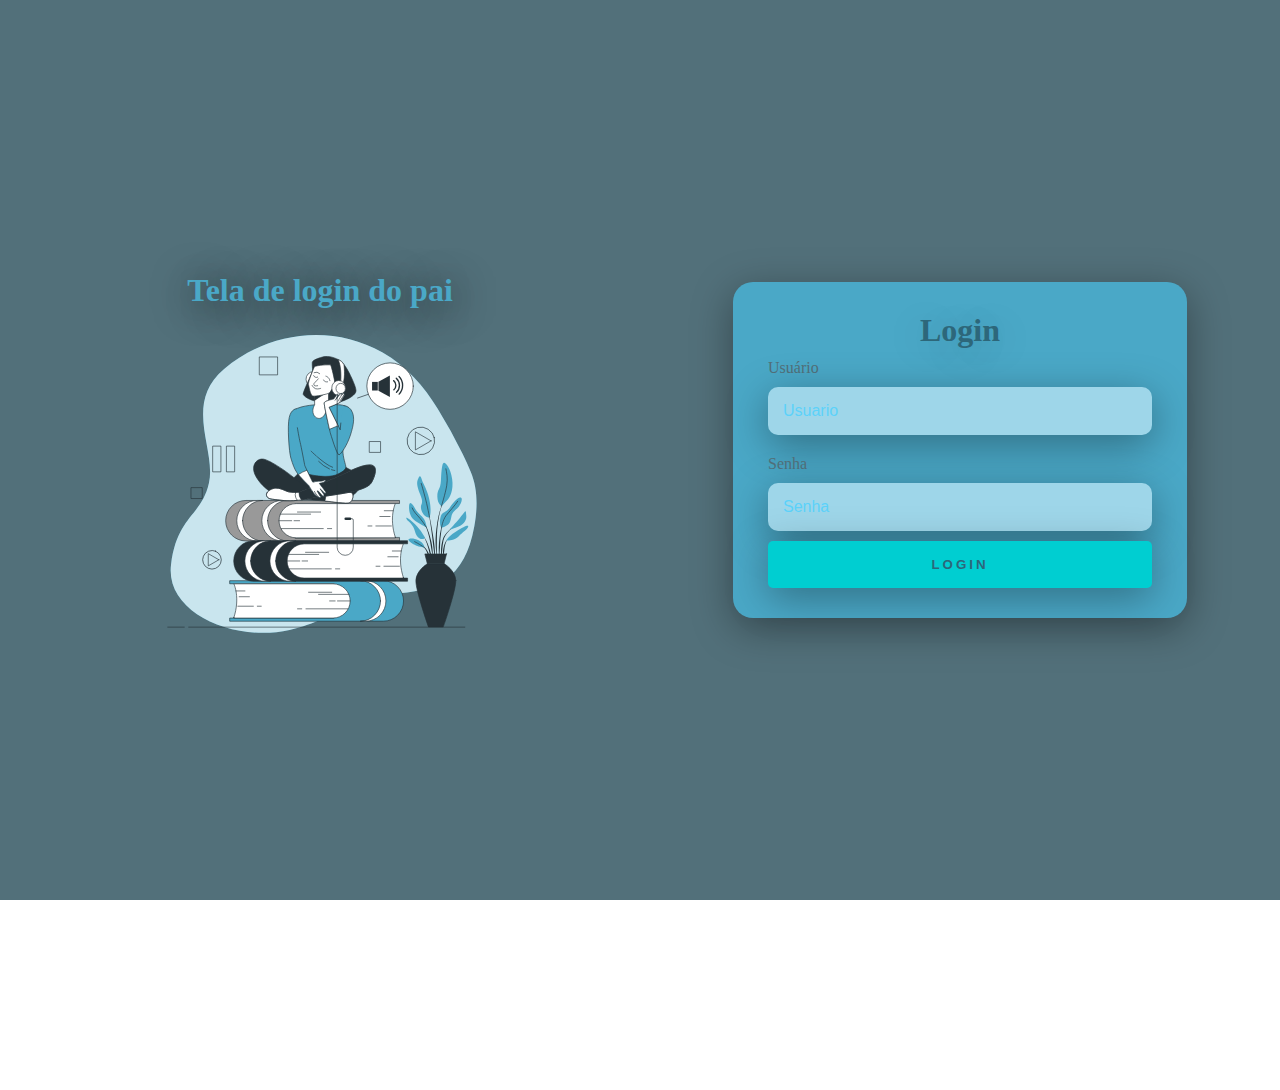
<file: exercicios/027 teste/index.html>
<!DOCTYPE html>
<html lang="pt-br">
<head>
    <meta charset="UTF-8">
    <meta http-equiv="X-UA-Compatible" content="IE=edge">
    <meta name="viewport" content="width=device-width, initial-scale=1.0">
    <title>Document</title>
    <link rel="stylesheet" href="style.css">
</head>
<body>
    <main class="mainlogin">
        <div class="logesq">
            <h1>Tela de login do pai</h1>
            <img src="audiobook-animate.svg" alt="imagem" class="img">
        </div>   
        <div class="logdir">
            <div class="logcard">
                <h1>Login</h1>
                <div class="textfield">
                    <label for="usuario">Usuário</label>
                    <input type="text" name="usuario" placeholder="Usuario">
                </div>
                <div class="textfield">
                    <label for="usuario">Senha</label>
                    <input type="password" name="Senha" placeholder="Senha">
                </div>
                <button class="btn-login">Login</button>
            </div>
        </div>
    </main>
</body>
</html>
</file>
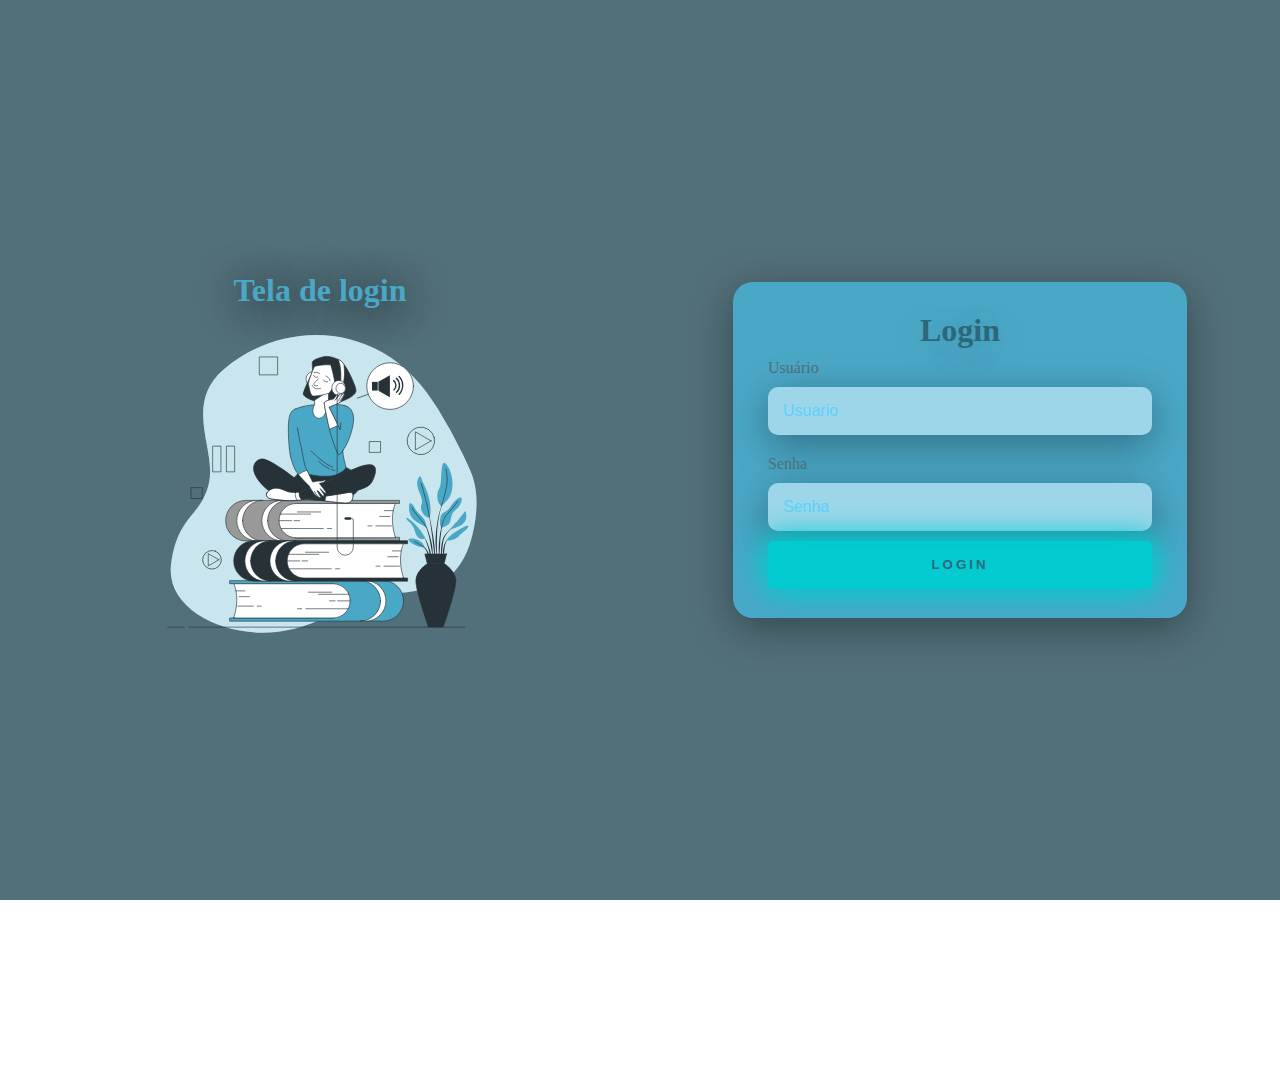
<file: exercicios/027/index.html>
<!DOCTYPE html>
<html lang="pt-br">
<head>
    <meta charset="UTF-8">
    <meta http-equiv="X-UA-Compatible" content="IE=edge">
    <meta name="viewport" content="width=device-width, initial-scale=1.0">
    <title>Document</title>
    <link rel="stylesheet" href="style.css">
</head>
<body>
    <main class="mainlogin">
        <div class="logesq">
            <h1 id="tit">Tela de login</h1>
            <img src="audiobook-animate.svg" alt="imagem" class="img">
        </div>   
        <div class="logdir">
            <div class="logcard">
                <h1>Login</h1>
                <div class="textfield">
                    <label for="usuario">Usuário</label>
                    <input type="text" name="usuario" placeholder="Usuario">
                </div>
                <div class="textfield">
                    <label for="usuario">Senha</label>
                    <input type="password" name="Senha" placeholder="Senha">
                </div>
                <button class="btn-login">Login</button>
            </div>
        </div>
    </main>
    </script>
</body>
</html>
</file>
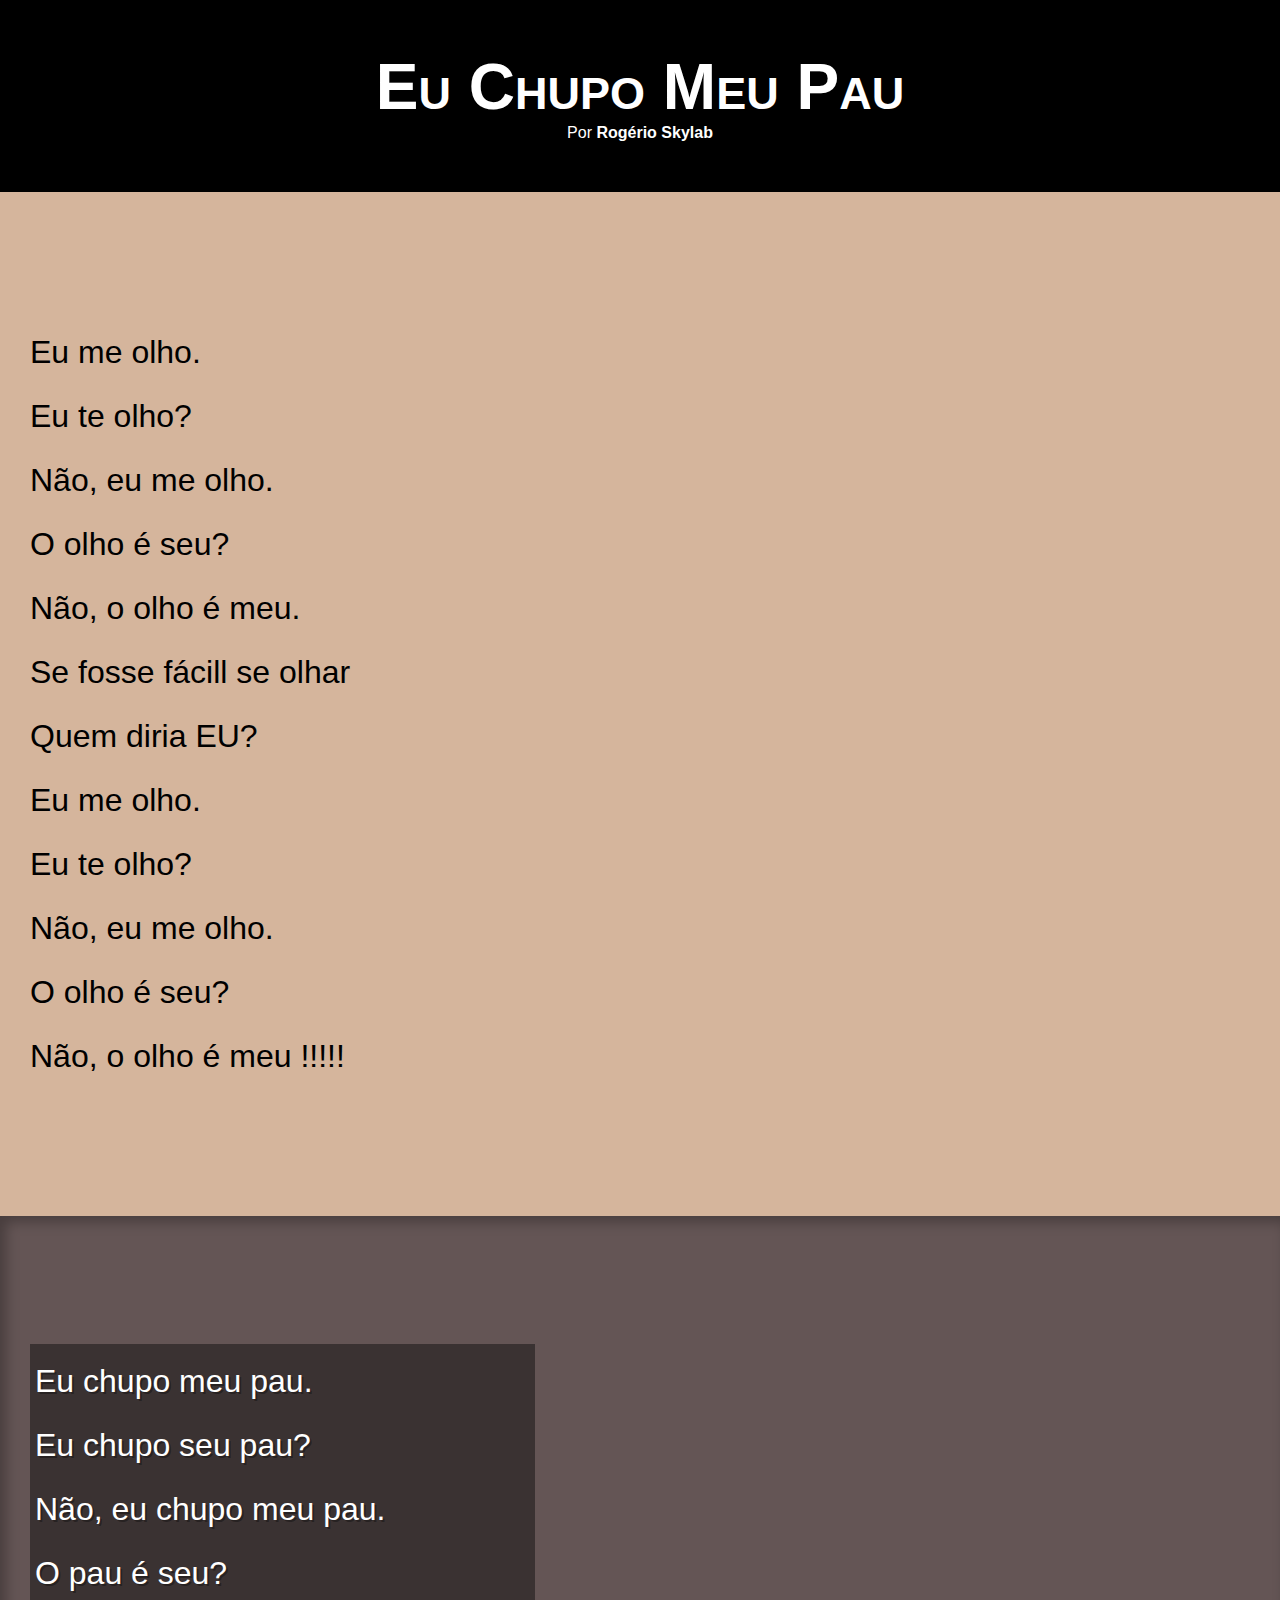
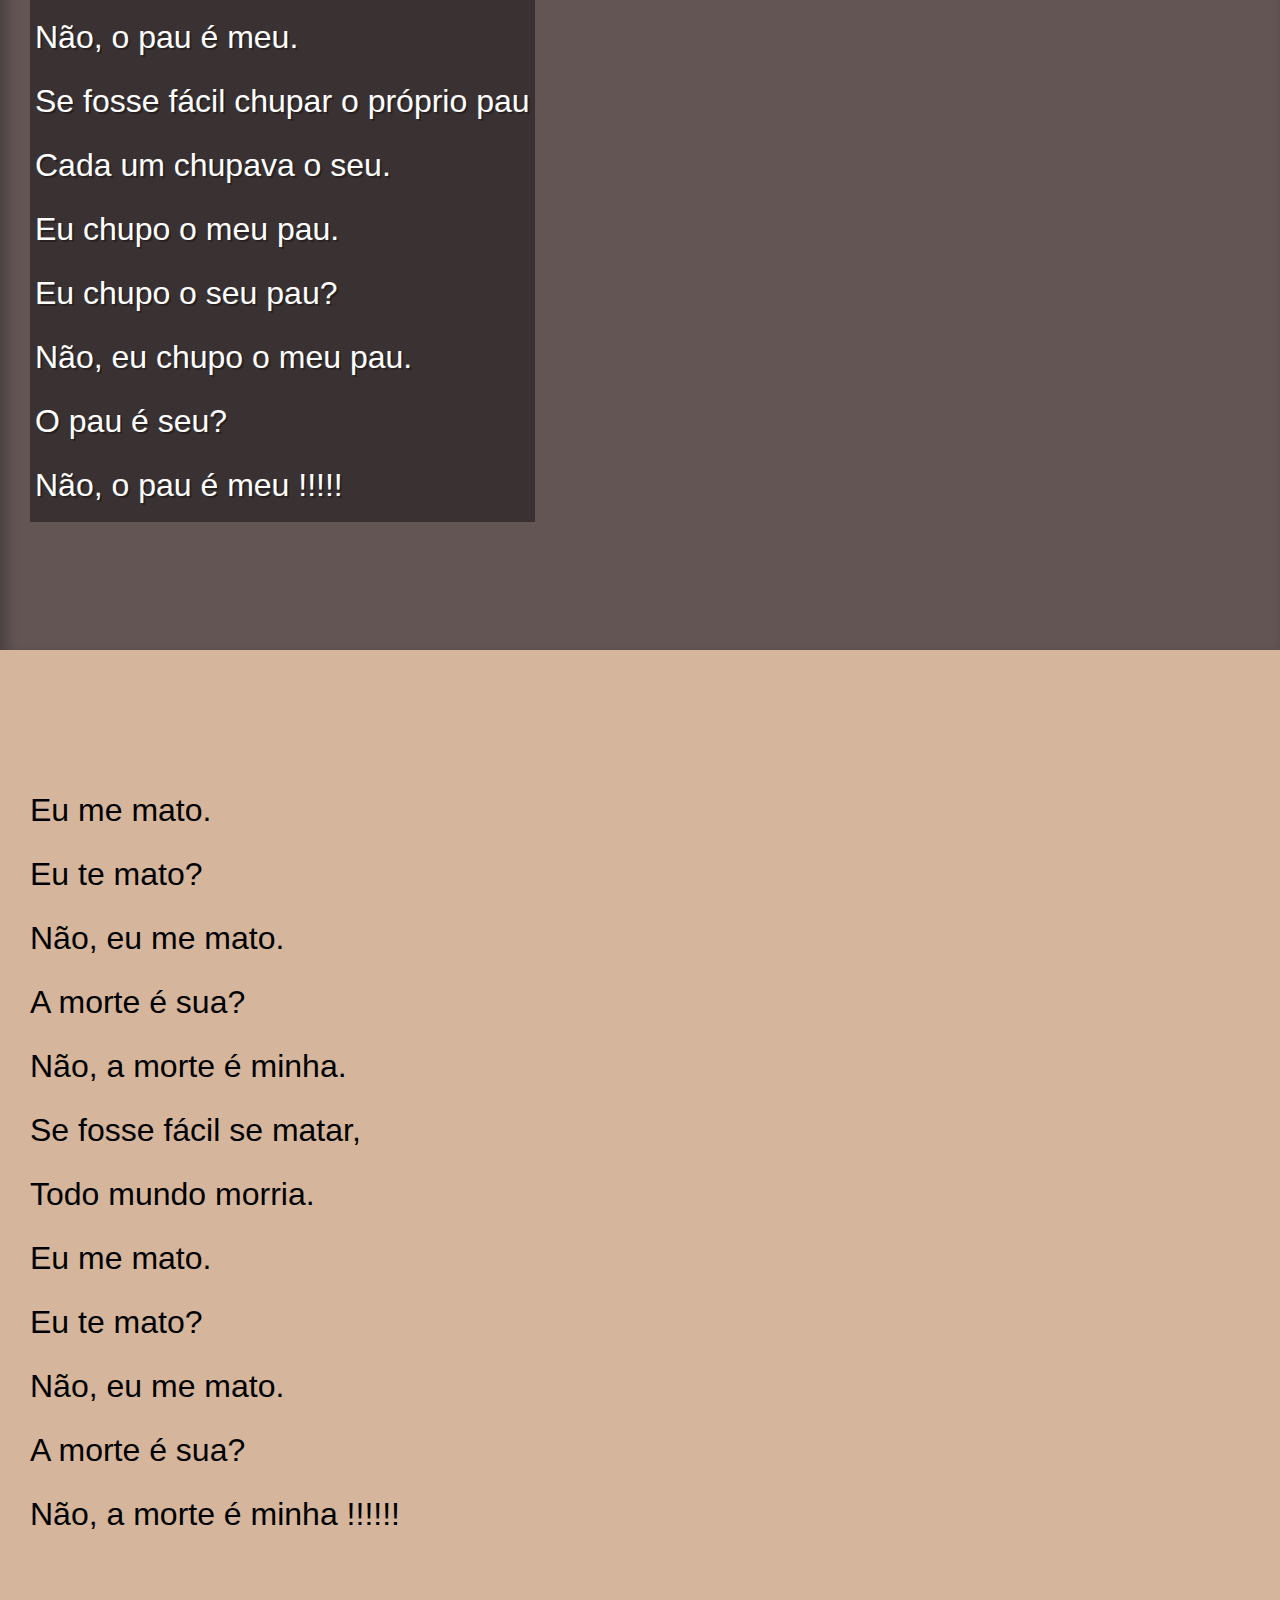
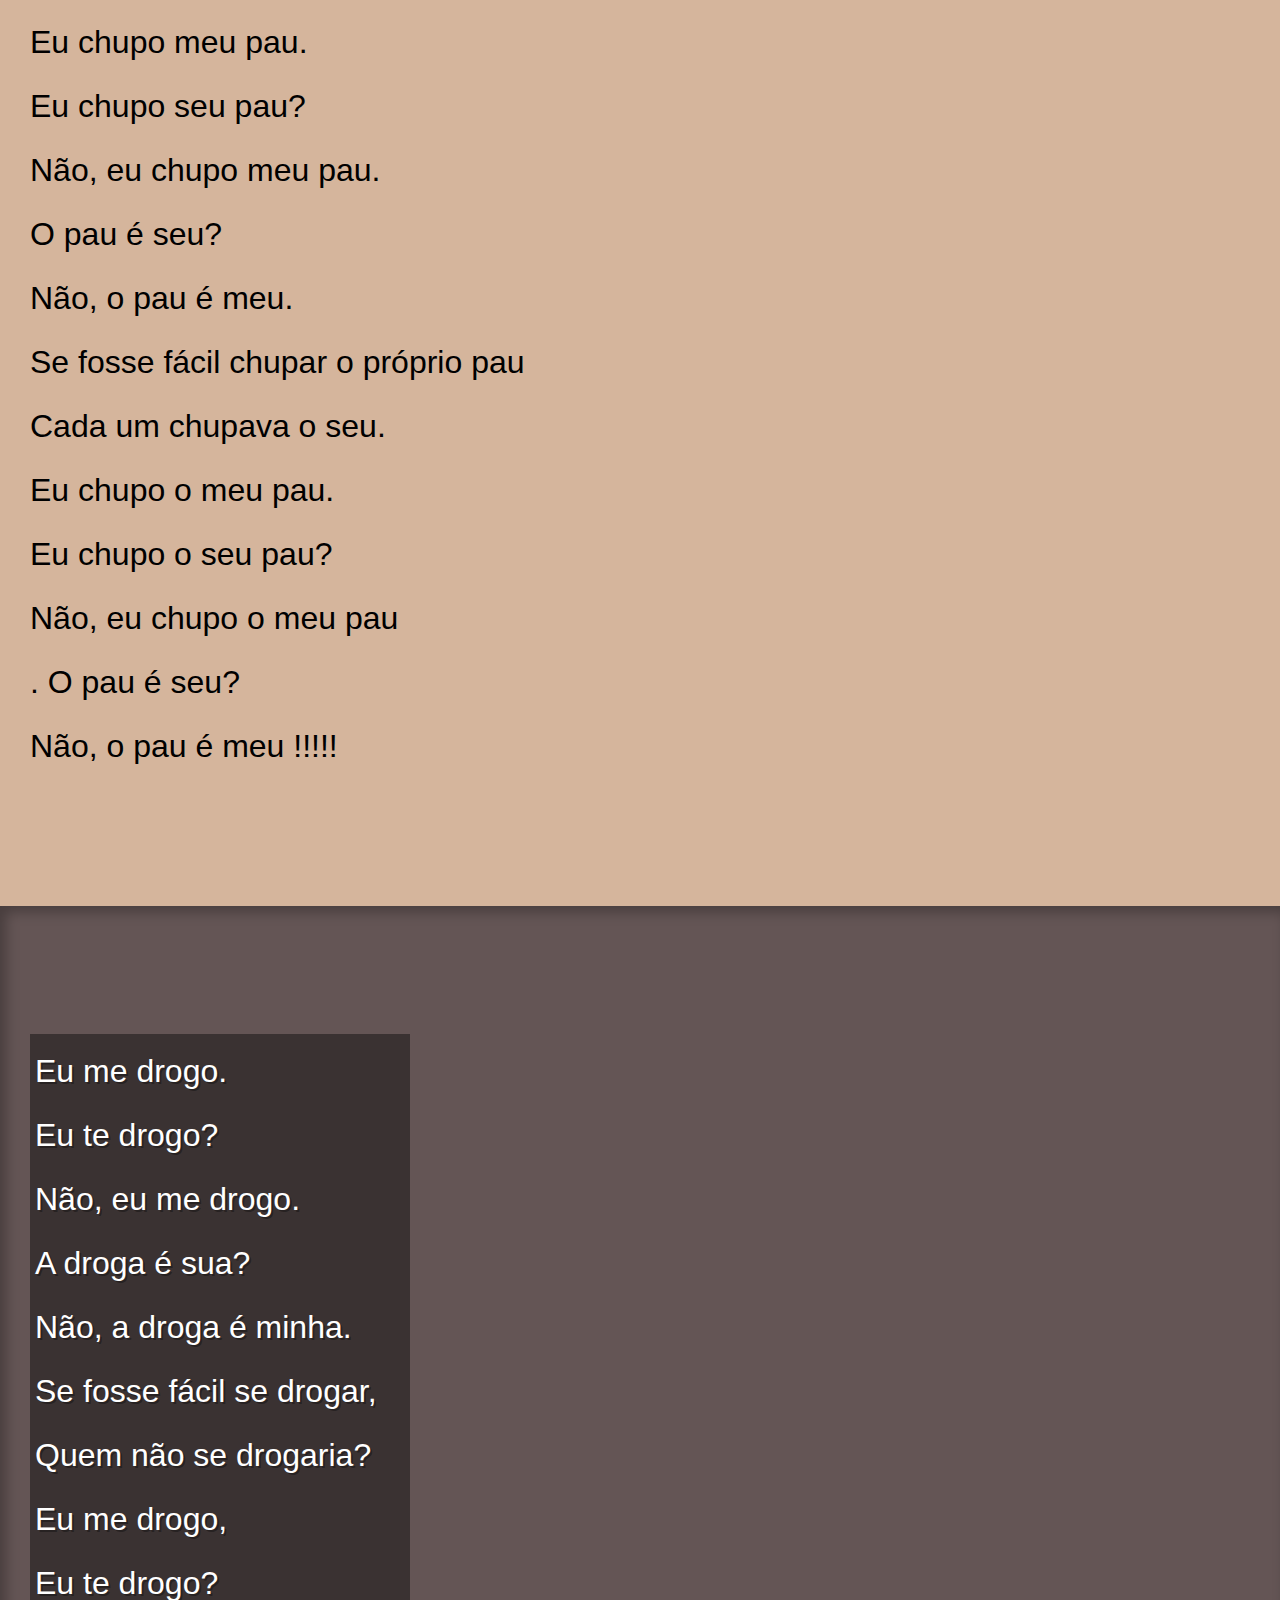
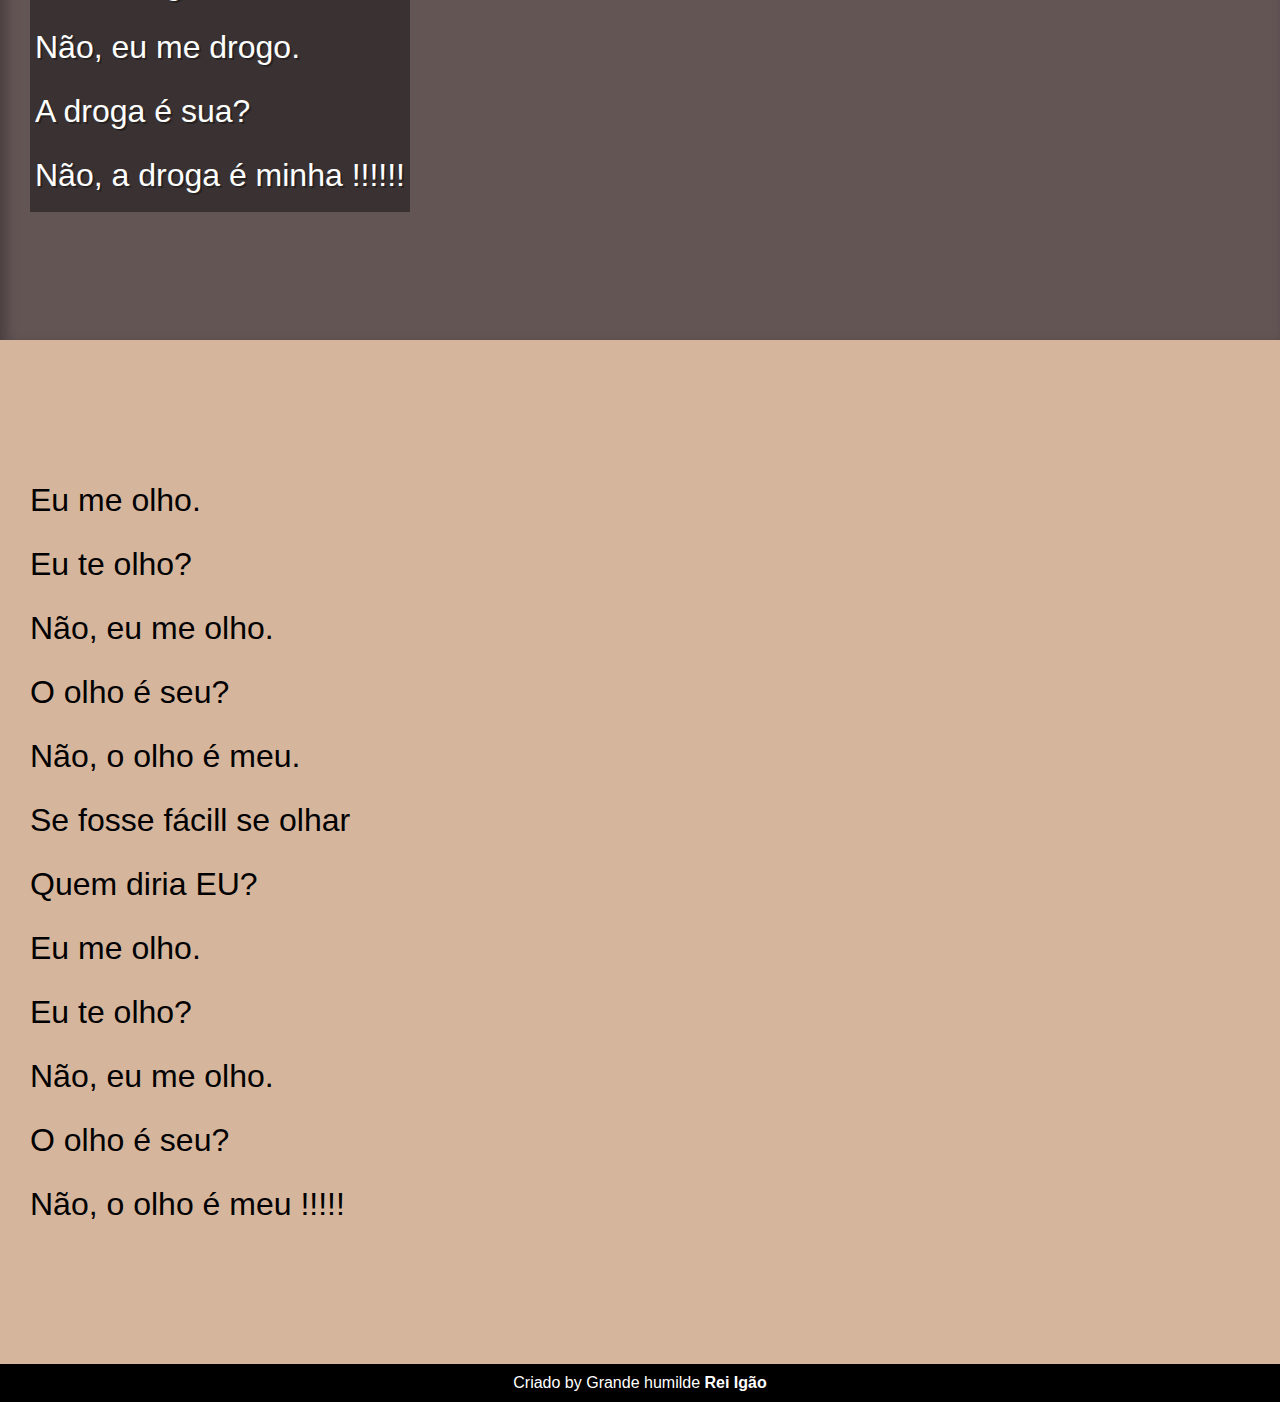
<file: exercicios/028/index.html>
<!DOCTYPE html>
<html lang="pt-br">
<head>
    <meta charset="UTF-8">
    <meta http-equiv="X-UA-Compatible" content="IE=edge">
    <meta name="viewport" content="width=device-width, initial-scale=1.0">
    <title>sla kkkkkkkkk</title>
    <link rel="stylesheet" href="style.css">
</head>
<body>
    <header>
        <div class="perfil">
        </div>
        <h1>
            Eu Chupo Meu Pau
        </h1>
        <p>
            Por <a href="https://pt.wikipedia.org/wiki/Rog%C3%A9rio_Skylab" target="_blank">Rogério Skylab</a>
        </p>
    </header>

    <section class="normal">
        <p>
            Eu me olho.<br>
            Eu te olho?<br>
            Não, eu me olho.<br>
            O olho é seu?<br>
            Não, o olho é meu.<br>
            Se fosse fácill se olhar<br>
            Quem diria EU?<br>
            Eu me olho.<br>
            Eu te olho?<br>
            Não, eu me olho.<br>
            O olho é seu?<br>
            Não, o olho é meu !!!!!<br>
        </p>
    </section>

    <section class="imagem" id="img01">
        <p>
            Eu chupo meu pau.<br>
            Eu chupo seu pau?<br>
            Não, eu chupo meu pau.<br>
            O pau é seu?<br>
            Não, o pau é meu.<br>
            Se fosse fácil chupar o próprio pau<br>
            Cada um chupava o seu.<br>
            Eu chupo o meu pau.<br>
            Eu chupo o seu pau?<br>
            Não, eu chupo o meu pau.<br>
            O pau é seu?<br>
            Não, o pau é meu !!!!!
        </p>
    </section>

    <section class="normal">
        <p>
            Eu me mato.<br>
            Eu te mato?<br>
            Não, eu me mato.<br>
            A morte é sua?<br>
            Não, a morte é minha.<br>
            Se fosse fácil se matar,<br>
            Todo mundo morria.<br>
            Eu me mato.<br>
            Eu te mato?<br>
            Não, eu me mato.<br>
            A morte é sua?<br>
            Não, a morte é minha !!!!!!<br>
        </p>
        <br>
        <p>
            Eu chupo meu pau.<br>
            Eu chupo seu pau?<br>
            Não, eu chupo meu pau.<br>
            O pau é seu?<br>
            Não, o pau é meu.<br>
            Se fosse fácil chupar o próprio pau<br>
            Cada um chupava o seu.<br>
            Eu chupo o meu pau.<br>
            Eu chupo o seu pau?<br>
            Não, eu chupo o meu pau<br>.
            O pau é seu?<br>
            Não, o pau é meu !!!!!<br>
        </p>
    </section>

    <section class="imagem" id="img02">
        <p>
            Eu me drogo.<br>
            Eu te drogo?<br>
            Não, eu me drogo.<br>
            A droga é sua?<br>
            Não, a droga é minha.<br>
            Se fosse fácil se drogar,<br>
            Quem não se drogaria?<br>
            Eu me drogo,<br>
            Eu te drogo?<br>
            Não, eu me drogo.<br>
            A droga é sua?<br>
            Não, a droga é minha !!!!!!<br>
        </p>
    </section>

    <section class="normal">
        <p>
            Eu me olho.<br>
            Eu te olho?<br>
            Não, eu me olho.<br>
            O olho é seu?<br>
            Não, o olho é meu.<br>
            Se fosse fácill se olhar<br>
            Quem diria EU?<br>
            Eu me olho.<br>
            Eu te olho?<br>
            Não, eu me olho.<br>
            O olho é seu?<br>
            Não, o olho é meu !!!!!<br>
        </p>
    </section>

    <footer>
        <p>
            Criado by Grande humilde <a href="https://github.com/igore91" target="_blank">Rei Igão</a>
        </p>
    </footer>
</body>
</html>
</file>
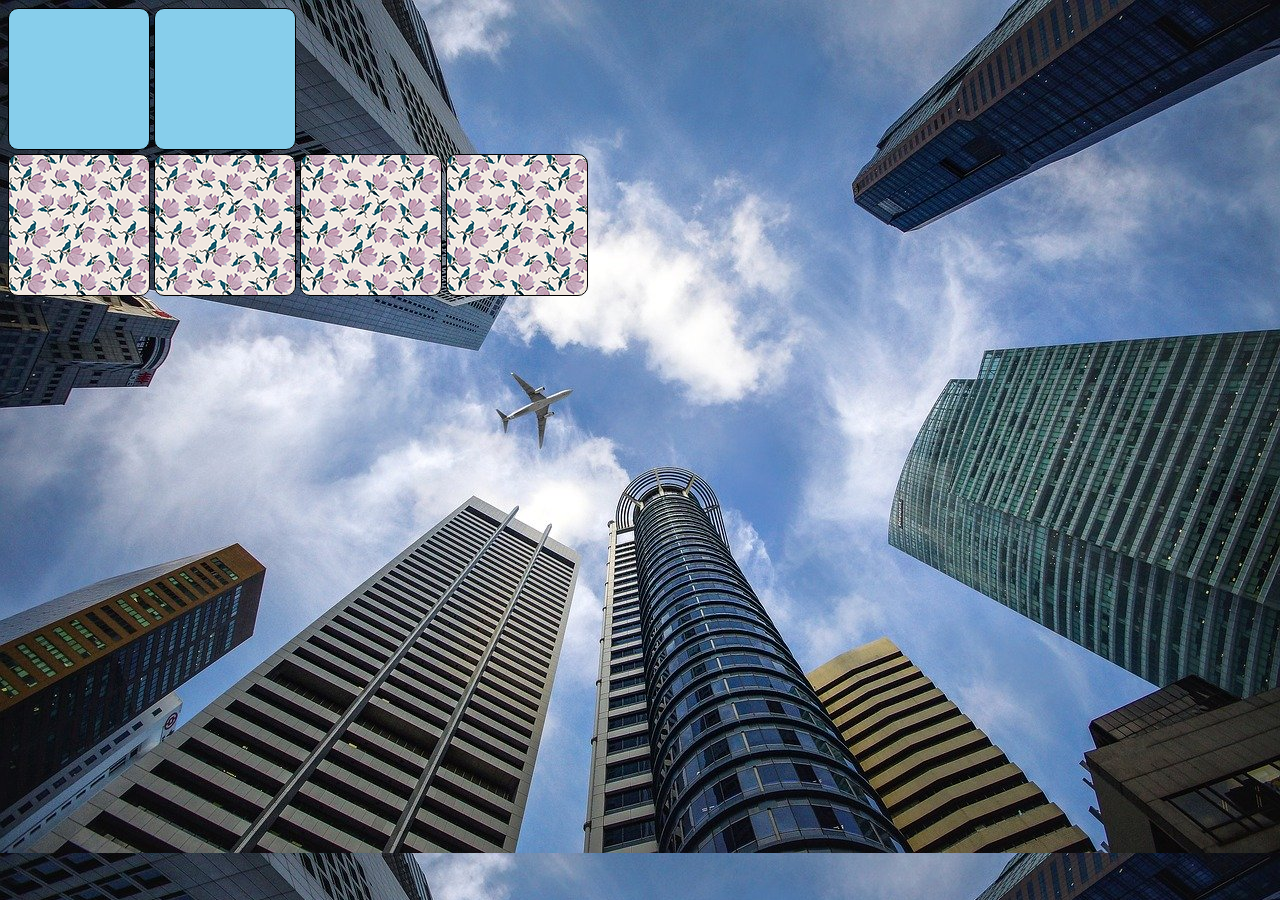
<file: exercicios/022/fundo001.html>
<!DOCTYPE html>
<html lang="pt-br">
<head>
    <meta charset="UTF-8">
    <meta http-equiv="X-UA-Compatible" content="IE=edge">
    <meta name="viewport" content="width=device-width, initial-scale=1.0">
    <title>Teste de imagem de fundo</title>
    <link rel="stylesheet" href="style.css">
</head>
<body>
    <div class="quadrado" id="q1">

    </div>
    <div class="quadrado" id="q1">

    </div>
    <br>
    <div class="quadrado" id="q3">

    </div>
    <div class="quadrado" id="q3">

    </div>
    <div class="quadrado" id="q3">

    </div>
    <div class="quadrado" id="q3">

    </div>
</body>
</html>
</file>
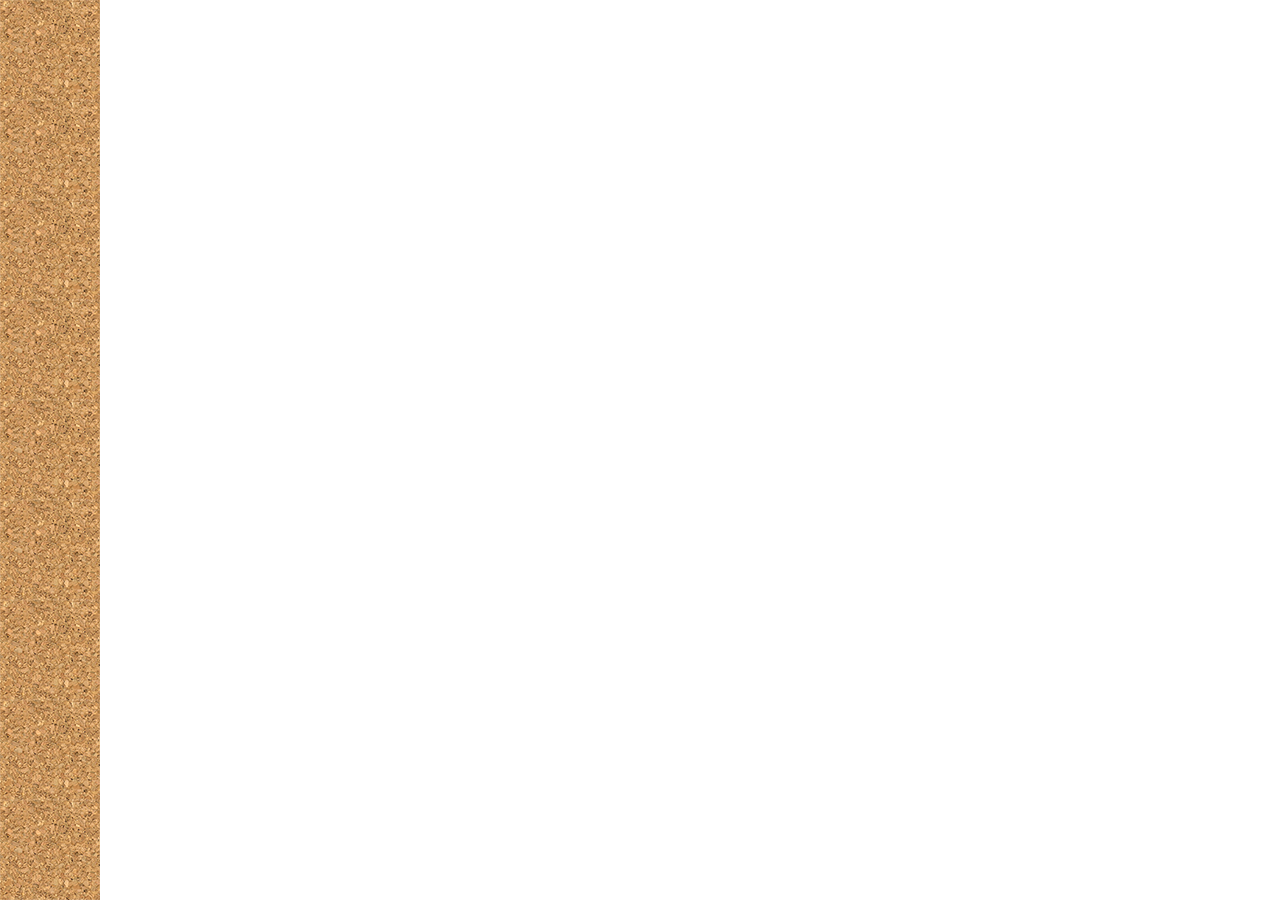
<file: exercicios/022/fundo002.html>
<!DOCTYPE html>
<html lang="pt-br">
<head>
    <meta charset="UTF-8">
    <meta http-equiv="X-UA-Compatible" content="IE=edge">
    <meta name="viewport" content="width=device-width, initial-scale=1.0">
    <title>Fundo 002</title>
    <link rel="stylesheet" href="style2.css">
</head>
<body>
    
</body>
</html>
</file>
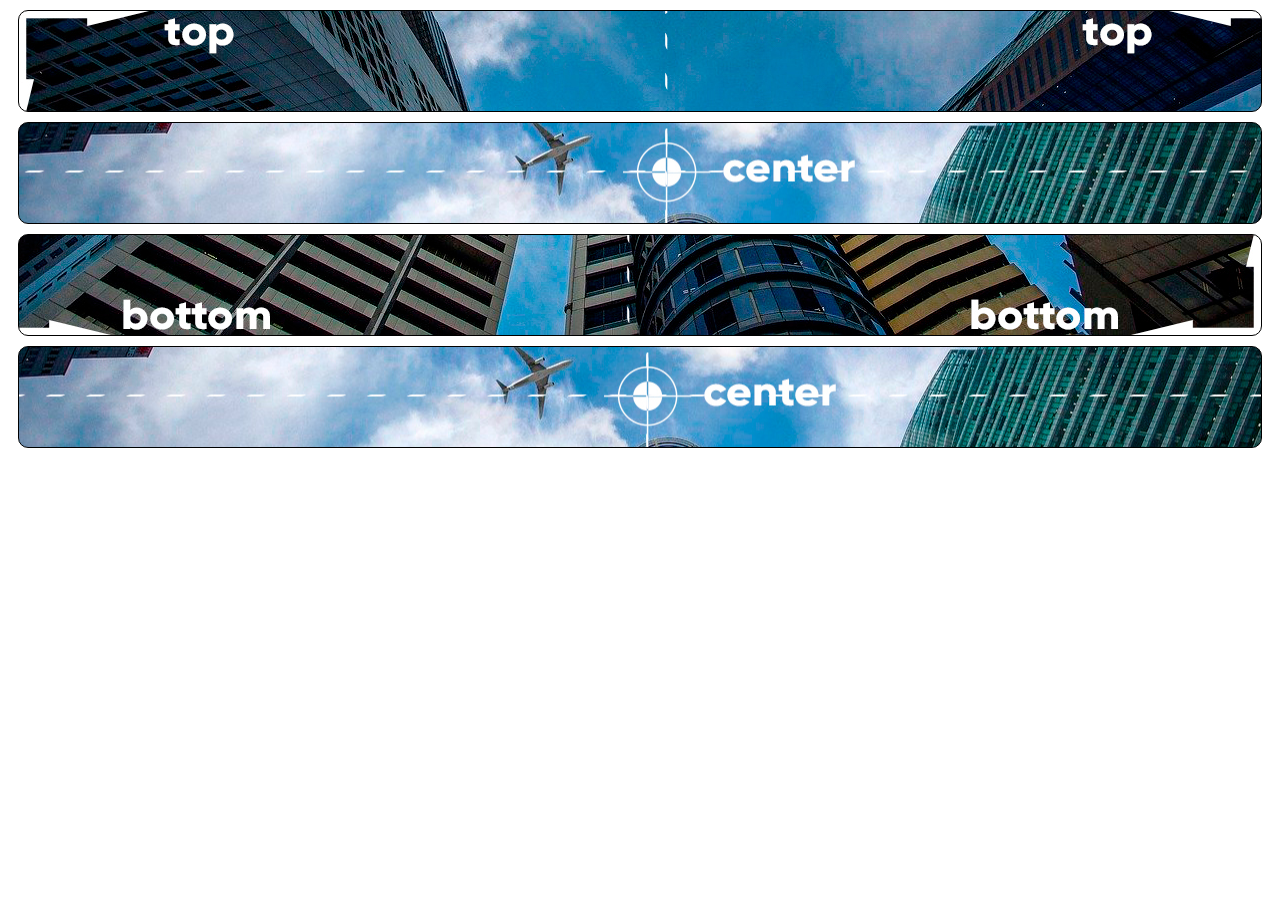
<file: exercicios/022/fundo003.html>
<!DOCTYPE html>
<html lang="pt-br">
<head>
    <meta charset="UTF-8">
    <meta http-equiv="X-UA-Compatible" content="IE=edge">
    <meta name="viewport" content="width=device-width, initial-scale=1.0">
    <title>Posição dos fundos</title>
    <style>
        div.bloco {
            background-image: url(imgs/wallpaper003.jpg);
            height: 100px;
            border: 1px solid black;
            margin: 10px;
            border-radius: 10px;
        }

        div#q1 {
            background-position: left top;
        }

        div#q2 {
            background-position: left center;
        }

        div#q3 {
            background-position: right bottom;
        }

        div#q4 {
            background-position: center center;
        }

    </style>
</head>
<body>
    <div class="bloco" id="q1">

    </div>
    
    <div class="bloco" id="q2">

    </div>
    
    <div class="bloco" id="q3">

    </div>

    <div class="bloco" id="q4">

    </div>
</body>
</html>
</file>
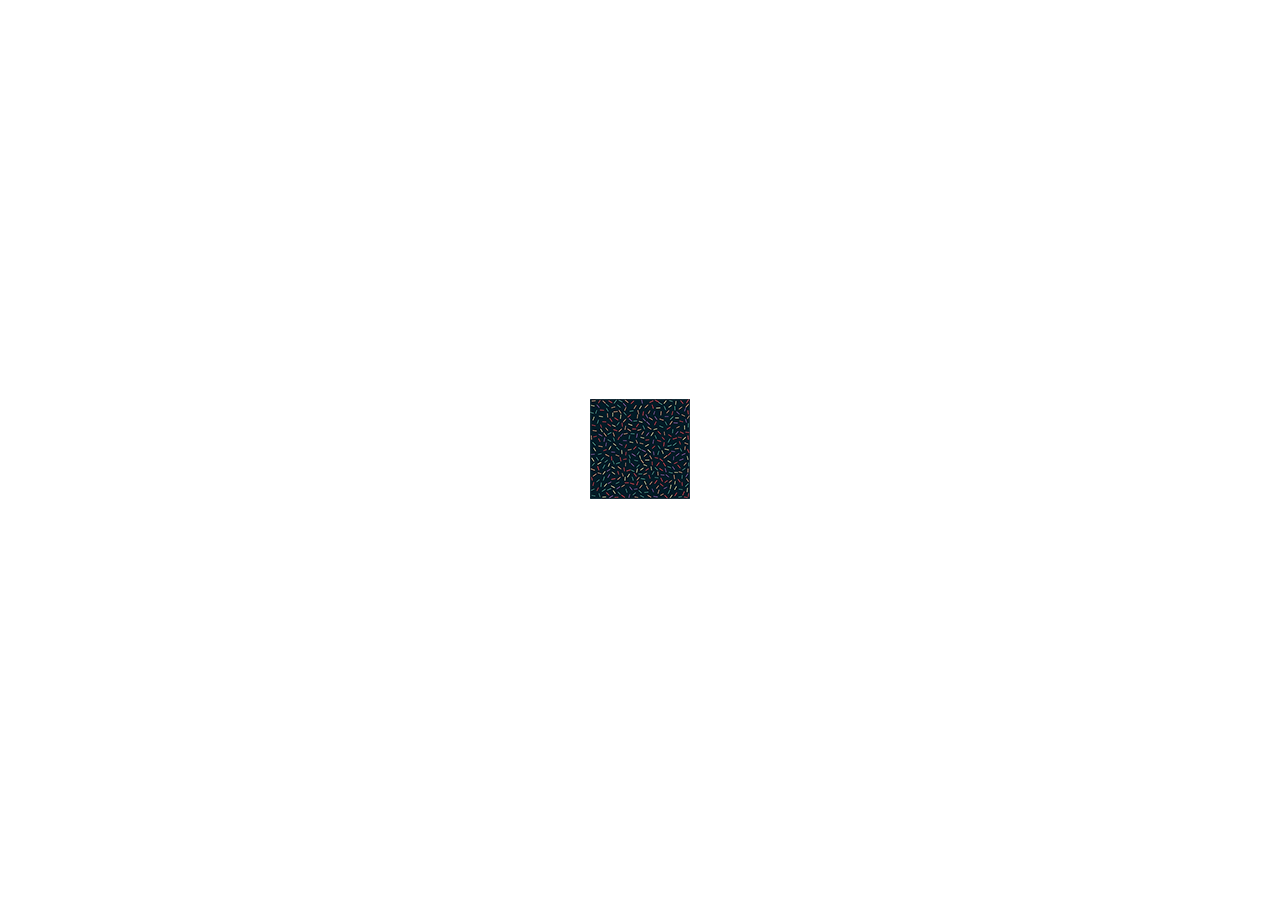
<file: exercicios/022/fundo004.html>
<!DOCTYPE html>
<html lang="pt-br">
<head>
    <meta charset="UTF-8">
    <meta http-equiv="X-UA-Compatible" content="IE=edge">
    <meta name="viewport" content="width=device-width, initial-scale=1.0">
    <title>Posicionamento</title>
    <style>
        body {
            background-image: url(imgs/pattern001.png);
            background-repeat: no-repeat;
            background-position: center center;
            height: 98vh;
        }
    </style>
</head>
<body>
    
</body>
</html>
</file>
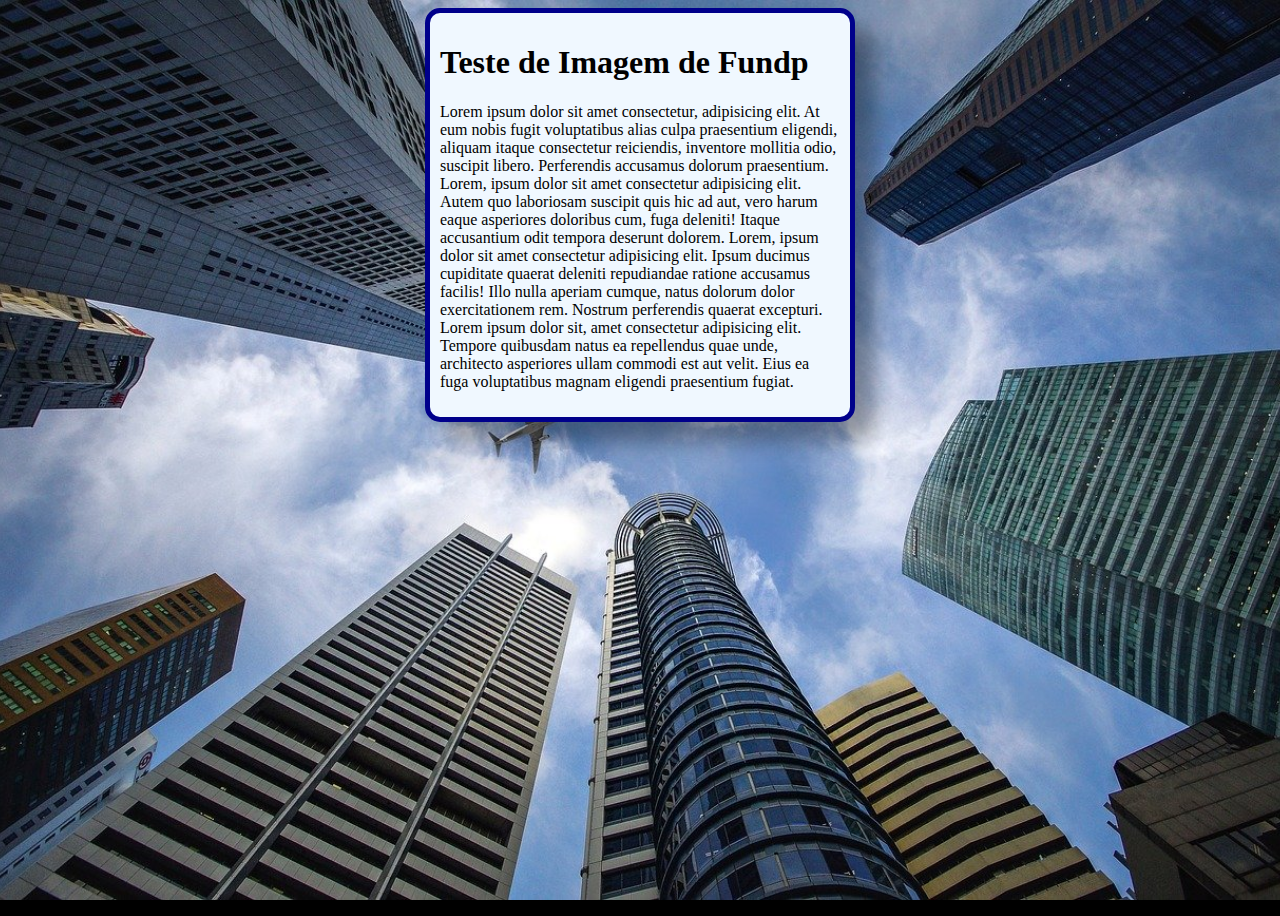
<file: exercicios/022/fundo006.html>
<!DOCTYPE html>
<html lang="pt-br">
<head>
    <meta charset="UTF-8">
    <meta http-equiv="X-UA-Compatible" content="IE=edge">
    <meta name="viewport" content="width=device-width, initial-scale=1.0">
    <title>Teste de Fundo</title>
    <style>
        body {
            height: 100vh;
            /*background-color: black;
            background-image: url(imgs/wallpaper002.jpg);
            background-size: cover;
            background-repeat: no-repeat;
            background-attachment: fixed;*/
            background: black url(imgs/wallpaper002.jpg) center center no-repeat fixed;
            background-size: cover;
        }

        main {
            background-color: aliceblue;
            margin: auto;
            padding: 10px;
            max-width: 400px;
            border: 5px solid darkblue;
            border-radius: 15px;
            box-shadow: 20px 20px 20px rgba(0, 0, 0, 0.322);
        }
    </style>
</head>
<body>
    <main>
        <h1>Teste de Imagem de Fundp</h1>
        <p>Lorem ipsum dolor sit amet consectetur, adipisicing elit. At eum nobis fugit voluptatibus alias culpa praesentium eligendi, aliquam itaque consectetur reiciendis, inventore mollitia odio, suscipit libero. Perferendis accusamus dolorum praesentium. Lorem, ipsum dolor sit amet consectetur adipisicing elit. Autem quo laboriosam suscipit quis hic ad aut, vero harum eaque asperiores doloribus cum, fuga deleniti! Itaque accusantium odit tempora deserunt dolorem. Lorem, ipsum dolor sit amet consectetur adipisicing elit. Ipsum ducimus cupiditate quaerat deleniti repudiandae ratione accusamus facilis! Illo nulla aperiam cumque, natus dolorum dolor exercitationem rem. Nostrum perferendis quaerat excepturi. Lorem ipsum dolor sit, amet consectetur adipisicing elit. Tempore quibusdam natus ea repellendus quae unde, architecto asperiores ullam commodi est aut velit. Eius ea fuga voluptatibus magnam eligendi praesentium fugiat.</p>
    </main>
</body>
</html>
</file>
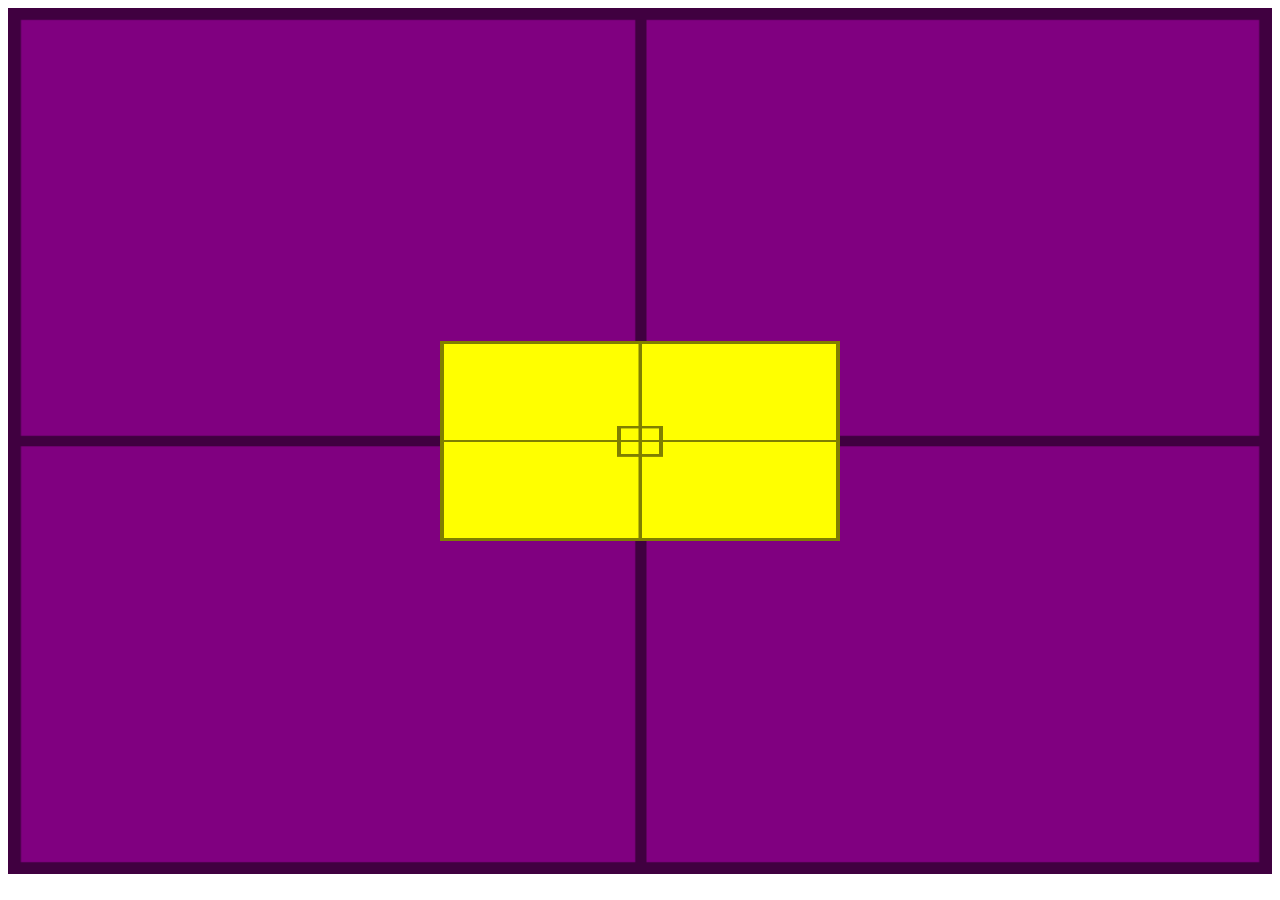
<file: exercicios/022/fundo007.html>
<!DOCTYPE html>
<html lang="pt-br">
<head>
    <meta charset="UTF-8">
    <meta http-equiv="X-UA-Compatible" content="IE=edge">
    <meta name="viewport" content="width=device-width, initial-scale=1.0">
    <title>Alinhamento vertical</title>
    <style>
        #container {
            background-size: 100% 100%;
            background-image: url(imgs/target001.png);
            position: relative;
            height: 94vh;
            padding: 10px;
            background-color: purple;
        }

        #conteudo {
            background-size: 100% 100%;
            background-image: url(imgs/target001.png);
            height: 200px;
            background-color: yellow;
            width: 400px;
            position: absolute;

            left: 50%;
            top: 50%;

            transform: translate(-50%, -50%);
        }
    </style>
</head>
<body>
    <section id="container">
        <article id="conteudo">

        </article>
    </section>
</body>
</html>
</file>
<file: exercicios/027 teste/style.css>
@charset "UTF-8";

body {
    margin: 0px;
    overflow: hidden;
}

.mainlogin {
    width: 100vw;
    height: 100vh;
    background-color: #52707A;
    display: flex;
    justify-content: center;
    align-items: center;
}

.logesq {
    width: 50vw;
    height: 100vw;
    display: flex;
    justify-content: center;
    align-items: center;
    flex-direction: column;
}

.logesq > h1 {
    color: #4AA8C7;
    text-shadow: 2px 5px 40px #000000;
}

.logdir {
    width: 50vw;
    height: 100vw;
    display: flex;
    justify-content: center;
    align-items: center;
}

.logcard {
    width: 60%;
    display: flex;
    justify-content: center;
    align-items: center;
    flex-direction: column;
    padding: 30px 35px;
    background-color: #4AA8C7;
    border-radius: 20px;
    box-shadow: 0px 10px 40px rgba(0, 0, 0, 0.356);
}

.logcard > h1 {
    color: #2D677A;
    font-weight: 800;
    margin: 0;
    text-shadow: 0px 5px 40px rgba(0, 0, 0, 0.226);
}

.textfield {
    display: flex;
    flex-direction: column;
    align-items: flex-start;
    justify-content: center;
    margin: 10px 0;
    width: 100%;
}

.textfield > input {
    width: 100%;
    border: none;
    border-radius: 10px;
    padding: 15px;
    background-color: #9ed6e9;
    color: rgb(0, 0, 0);
    font-size: 12pt;
    box-shadow: 0px 10px 40px rgba(0, 0, 0, 0.35);
    outline: none;
    box-sizing: border-box;
}

.textfield > label {
    color: #52707A;
    margin-bottom: 10px;
}

.textfield > input::placeholder {
    color: #5CD2FA;
}

.btn-login {
    width: 100%;
    padding: 16px 0;
    border: none;
    border-radius: 5px;
    outline: none;
    font-weight: 800;
    text-transform: uppercase;
    letter-spacing: 3px;
    color: #2D677A;
    background-color: darkturquoise;
    cursor: pointer;
    box-shadow: 0px 10px 40px rgba(0, 0, 0, 0.342);
}

.img {
    width: 50%;
}

.img:hover {
    width: 60%;
}

button:hover {
    width: 97%;
}
</file>
<file: exercicios/027/style.css>
@charset "UTF-8";

body {
    margin: 0px;
    overflow: hidden;
}

.mainlogin {
    width: 100vw;
    height: 100vh;
    background-color: #52707A;
    display: flex;
    justify-content: center;
    align-items: center;
}

.logesq {
    width: 50vw;
    height: 100vw;
    display: flex;
    justify-content: center;
    align-items: center;
    flex-direction: column;
}

.logesq > h1 {
    color: #4AA8C7;
    text-shadow: 2px 5px 40px #000000;
}

.logdir {
    width: 50vw;
    height: 100vw;
    display: flex;
    justify-content: center;
    align-items: center;
}

.logcard {
    width: 60%;
    display: flex;
    justify-content: center;
    align-items: center;
    flex-direction: column;
    padding: 30px 35px;
    background-color: #4AA8C7;
    border-radius: 20px;
    box-shadow: 0px 10px 40px rgba(0, 0, 0, 0.356);
}

.logcard > h1 {
    color: #2D677A;
    font-weight: 800;
    margin: 0;
    text-shadow: 0px 5px 40px rgba(0, 0, 0, 0.226);
}

.textfield {
    display: flex;
    flex-direction: column;
    align-items: flex-start;
    justify-content: center;
    margin: 10px 0;
    width: 100%;
}

.textfield > input {
    width: 100%;
    border: none;
    border-radius: 10px;
    padding: 15px;
    background-color: #9ed6e9;
    color: rgb(0, 0, 0);
    font-size: 12pt;
    box-shadow: 0px 10px 40px rgba(0, 0, 0, 0.35);
    outline: none;
    box-sizing: border-box;
}

.textfield > label {
    color: #52707A;
    margin-bottom: 10px;
}

.textfield > input::placeholder {
    color: #5CD2FA;
}

.btn-login {
    width: 100%;
    padding: 16px 0;
    border: none;
    border-radius: 5px;
    outline: none;
    font-weight: 800;
    text-transform: uppercase;
    letter-spacing: 3px;
    color: #2D677A;
    background-color: darkturquoise;
    cursor: pointer;
    box-shadow: 0px 0px 32px 0 darkturquoise, 0 0 32px  0 darkturquoise;
    opacity: 95%;
    }

.img {
    width: 50%;
}

.img:hover {
    width: 60%;
}

button:hover {
    opacity: 100%;
}

@media (max-width: 600px) {
    .logesq {
        display: none;
    }
    
    .logdir {
        width: 100%;
    }
}
</file>
<file: exercicios/028/style.css>
@charset "UTF-8";

@import url('https://fonts.googleapis.com/css2?family=Passion+One&display=swap');

@import url('https://fonts.googleapis.com/css2?family=Sansita+Swashed:wght@300&display=swap');

:root {
    --fonte1: Verdana, Geneva, Tahoma, sans-serif;
    --fonte2: font-family: 'Passion One', cursive;
    --fonte3: font-family: 'Sansita Swashed', cursive;
}


* {
    margin: 0px;
    padding: 0px;
    font-size: 1em;
}

html, body {
    min-height: 100vw;
    background-color: darkgray;
    font-family: var(--fonte1);
}

header {
    background-color: black;
    color: white;
    text-align: center;
}

header > h1 {
    padding-top: 50px;
    font-variant: small-caps;
    font-family: var(--fonte2);
    font-size: 5vw;
}

header > p {
    padding-bottom: 50px;
}

header a, footer a {
    color: white;
    text-decoration: none;
    font-weight: bolder;
}

header a:hover, footer a:hover {
    text-decoration: underline;
}

section {
    padding-top: 10vw;
    padding-bottom: 10vw;
    line-height: 2em;
    padding-left: 30px;
    font-family: var(--fonte3);
    font-size: 2.5vw;
}

section.normal {
    background-color: #d5b59c;
    color: black;
}

section.imagem {
    background-color: rgb(100, 85, 85);
    color: white;
    box-shadow: inset 6px 6px 13px 0px rgba(0, 0, 0, 0.281);
    background-size: cover;
    background-attachment: fixed;
}

section.imagem > p {
    background-color: rgba(0, 0, 0, 0.411);
    display: inline-block;
    padding: 5px;
    text-shadow: 2px 2px 0px rgba(0, 0, 0, 0.322);
}

section#img01 {
    background-image: url(https://www.vagalume.com.br/rogerio-skylab/images/rogerio-skylab.jpg);
    background-position: right center;
}

section#img02 {
    background-image: url(https://www.redebrasilatual.com.br/wp-content/uploads/2022/01/rogerio-skylab.jpg);
    background-position: right center;
}

footer {
    background-color: black;
    text-align: center;
    color: white;
    padding: 10px;
}
</file>
<file: exercicios/022/style.css>
@charset "UTF-8";

div.quadrado {
    border: 1px solid black;
    width: 140px;
    height: 140px;
    display: inline-block;
    border-radius: 10px;
    background-color: lightgray;
}

div#q1 {
    background-color: skyblue;
    position: initial;
}

div#q2 {
    background-image: linear-gradient(to bottom, yellow, red);
}

div#q3 {
    background-image: url(imgs/pattern003.png);
}

body {
    background-image: url(imgs/wallpaper002.jpg);
}

div#q3:hover {
    background-image: url(imgs/pattern001.png);
    transition: 0.3s;
}
</file>
<file: exercicios/022/style2.css>
@charset "UTF-8";

body {
    background-image: url(imgs/pattern004.png);
    background-repeat: repeat-y;
}
</file>
